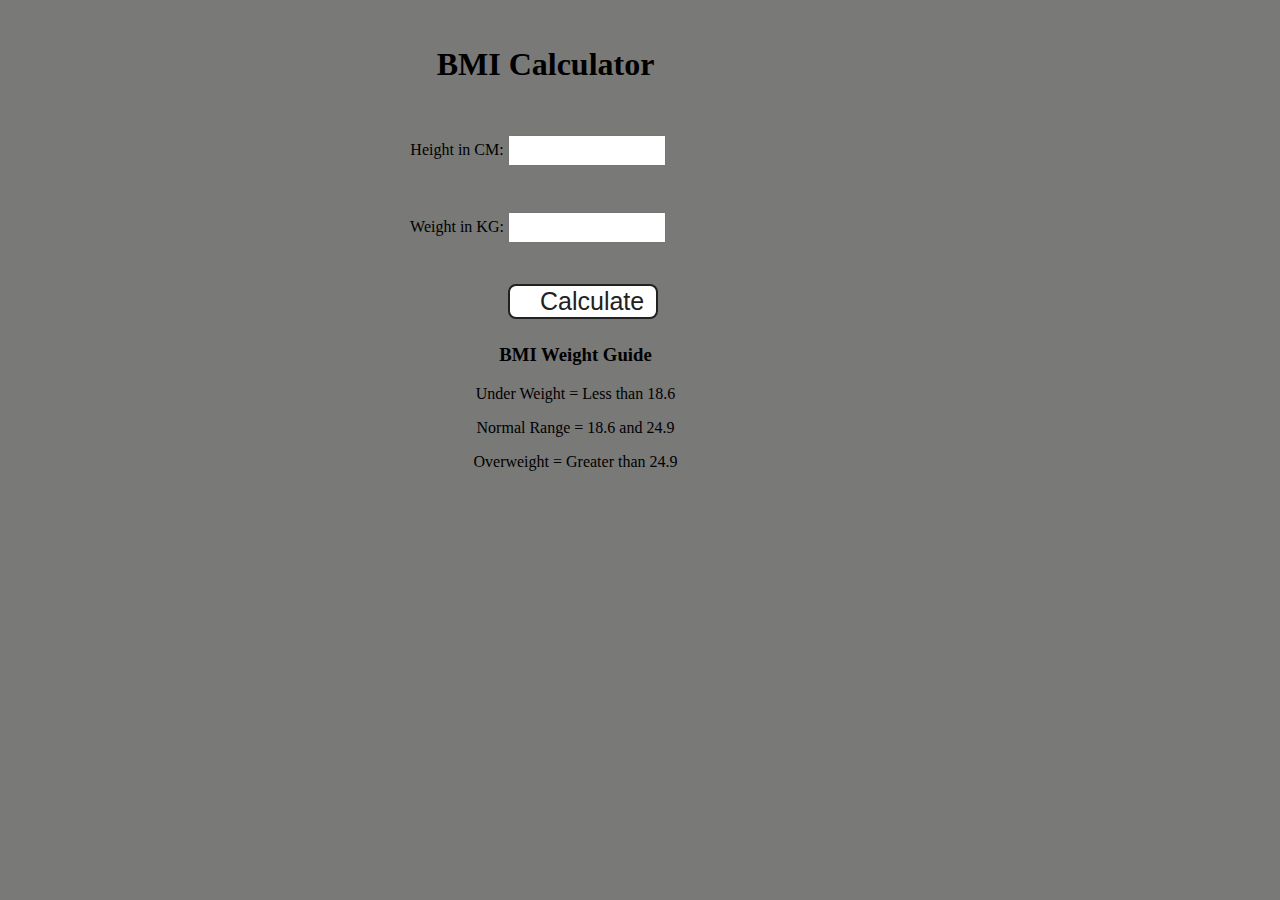
<file: BMI calculator/index.html>
<!DOCTYPE html>
<html lang="en">
<head>
  <meta charset="UTF-8">
  <meta name="viewport" content="width=device-width, initial-scale=1.0">
  <title>BMI calculator</title>
  <link rel="stylesheet" href="style.css">
</head>
<body>
  <div class="container">
      <h1>BMI Calculator</h1>
      <form>
        <p><label>Height in CM: </label><input type="text" id="height" /></p>
        <p><label>Weight in KG: </label><input type="text" id="weight" /></p>
        <button>Calculate</button>
        <div id="results"></div>
        <div id="weight-guide">
          <h3>BMI Weight Guide</h3>
          <p>Under Weight = Less than 18.6</p>
          <p>Normal Range = 18.6 and 24.9</p>
          <p>Overweight = Greater than 24.9</p>
        </div>
      </form>
    </div>
    <script src="script.js"></script>
</body>
</html>
</file>
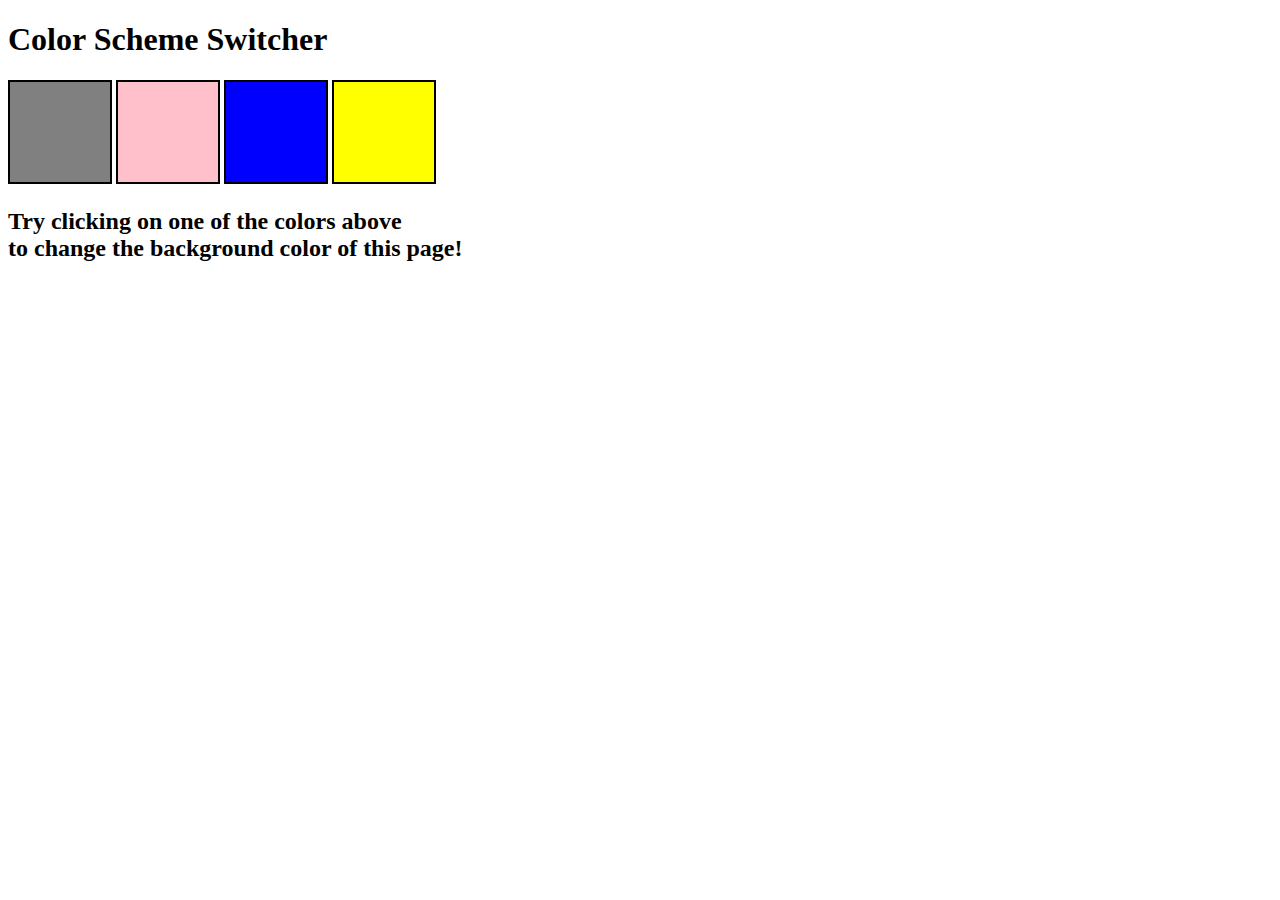
<file: Color Scheme Switcher/index.html>
<!DOCTYPE html>
<html lang="en">
  <head>
    <meta charset="UTF-8" />
    <meta name="viewport" content="width=device-width, initial-scale=1.0" />
    <title>Color Scheme Switcher</title>
    <link rel="stylesheet" href="style.css" />
  </head>
  <body>
    <div>
      <h1>Color Scheme Switcher</h1>
      <span class="button" id="grey"></span>
      <span class="button" id="pink"></span>
      <span class="button" id="blue"></span>
      <span class="button" id="yellow"></span>
      <h2>
        Try clicking on one of the colors above
        <span>to change the background color of this page!</span>
      </h2>
    </div>
    <script src="script.js"></script>
  </body>
</html>
</file>
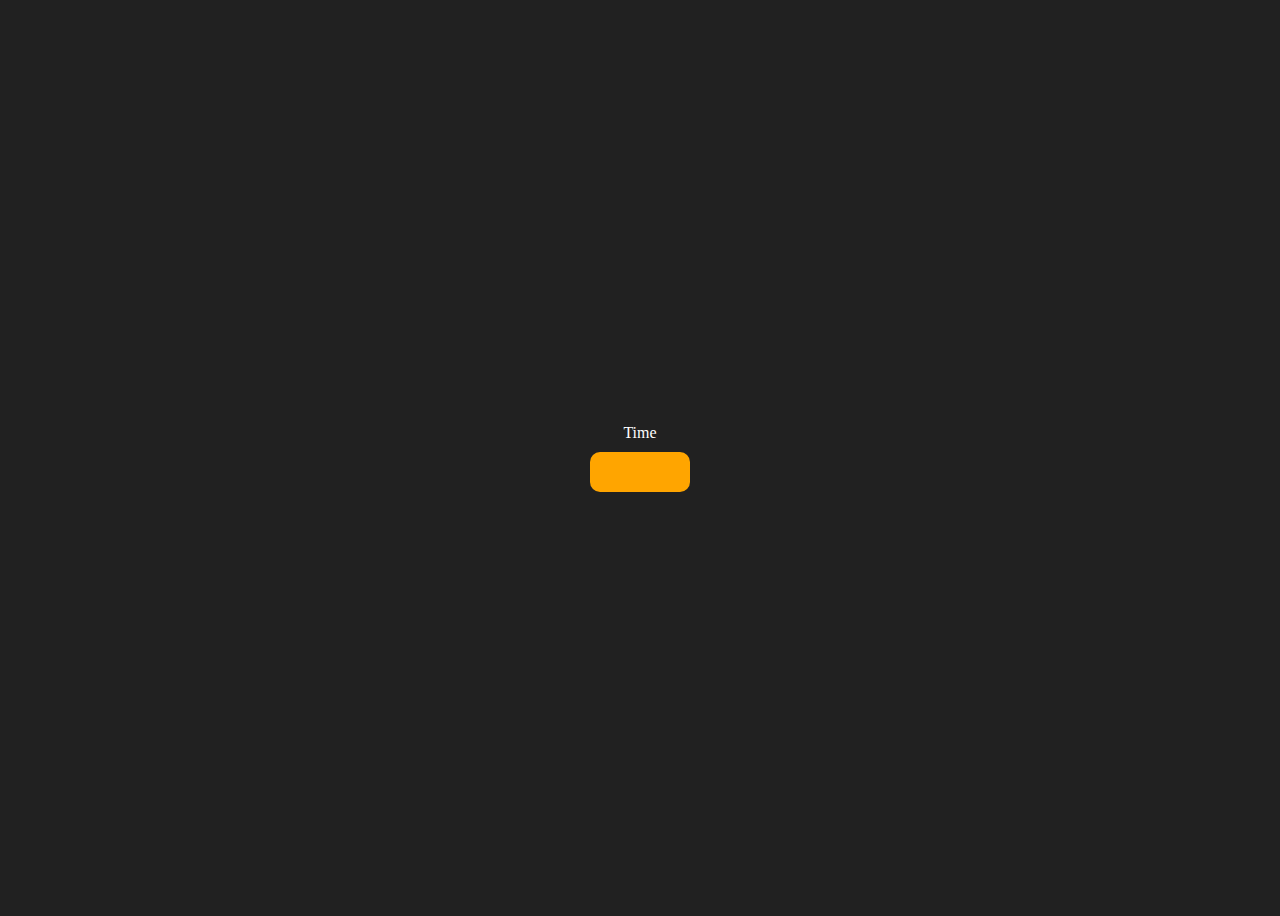
<file: Digital Clock/index.html>
<!DOCTYPE html>
<html lang="en">
<head>
    <meta charset="UTF-8">
    <meta name="viewport" content="width=device-width, initial-scale=1.0">
    <title>Digitl Clock</title>
    <link rel="stylesheet" href="style.css">
</head>
<body>
    <div class="center">
        <div id="banner"><span>Time</span></div>
        <div id="clock"></div>
    </div>
    <script src="script.js"></script>
</body>
</html>
</file>
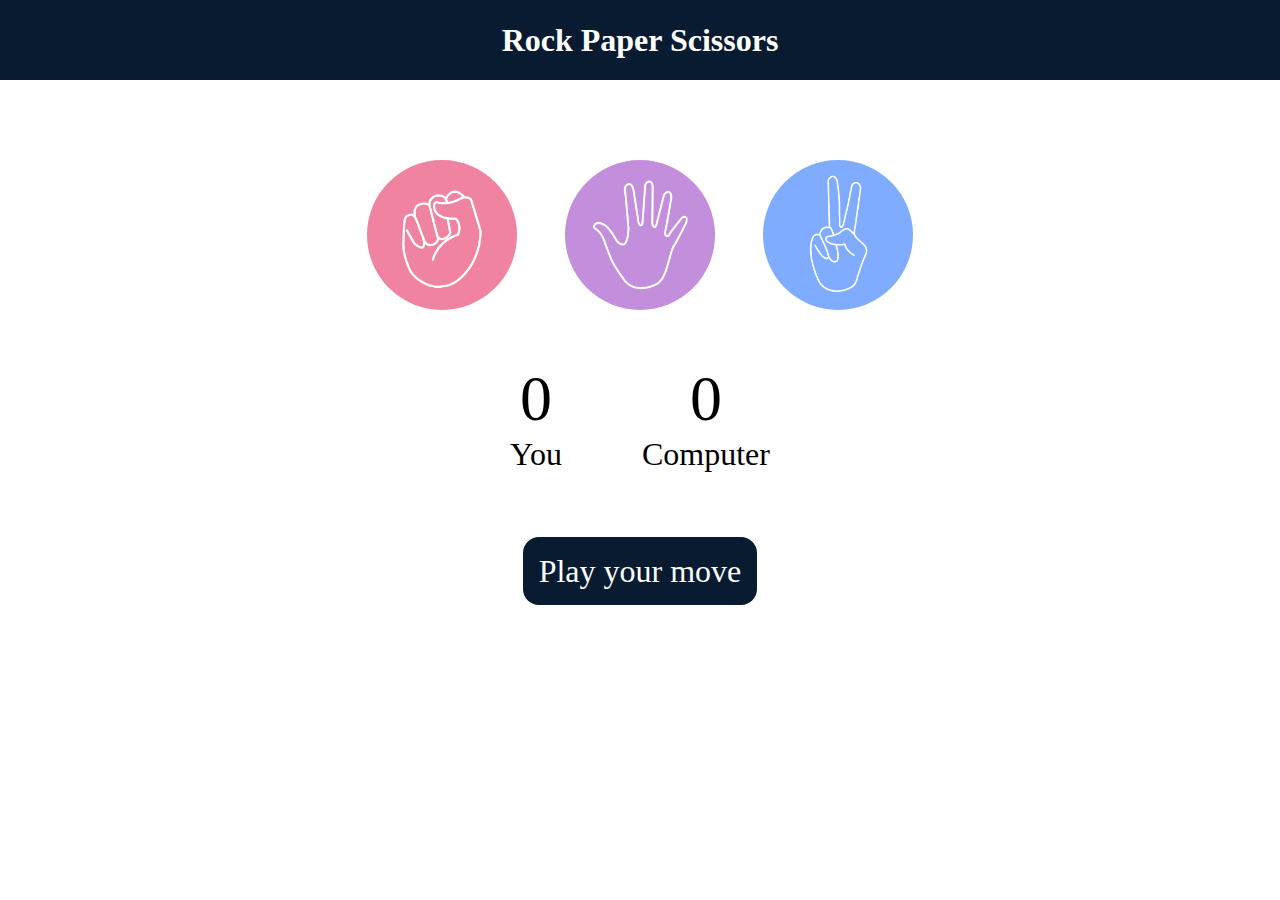
<file: StonePaperScissors/index.html>
<!DOCTYPE html>
<html lang="en">
<head>
    <meta charset="UTF-8">
    <meta name="viewport" content="width=device-width, initial-scale=1.0">
    <title>Rock Paper Scissors Game</title>
    <link rel="stylesheet" href="style.css">
</head>
<body>
    <h1>Rock Paper Scissors</h1>
    <div class="choices">
        <div class="choice" id="rock">
            <img src="./images/rock.png" alt="rock">
        </div>
        <div class="choice" id="paper">
            <img src="./images/paper.png" alt="paper">
        </div>
        <div class="choice" id="scissors">
            <img src="./images/scissors.png" alt="scissors">
        </div>
    </div>

    <div class="score-board">
        <div class="score">
            <p id="user-score">0</p>
            <p>You</p>
        </div>
        <div class="score">
            <p id="computer-score">0</p>
                <p>Computer</p>
        </div>
    </div>

    <div class="msg-container">
        <p id="msg">Play your move</p>
    </div>
    <script src="script.js"></script>
</body>
</html>
</file>
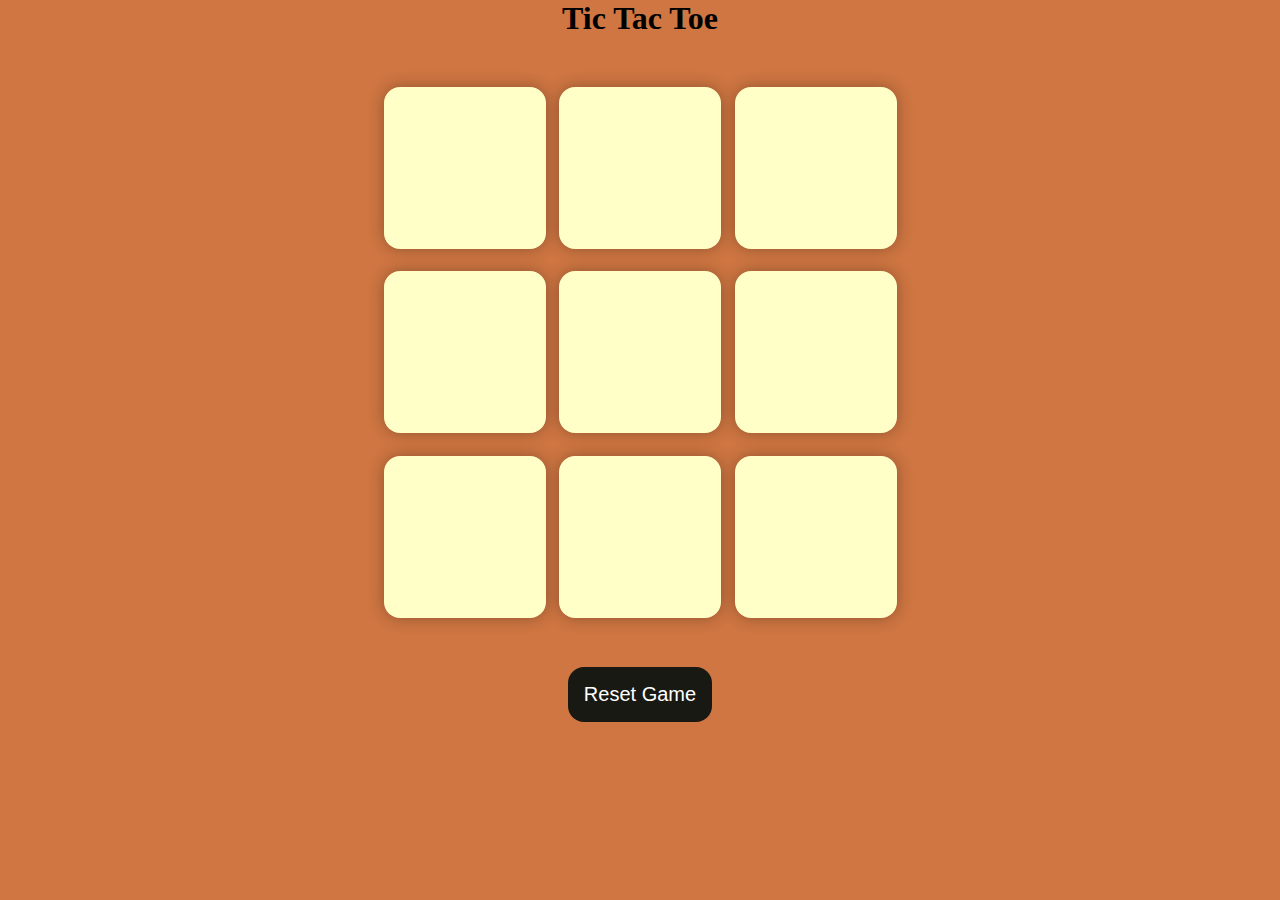
<file: Tic-Tac-Toe/index.html>
<!DOCTYPE html>
<html lang="en">
  <head>
    <meta charset="UTF-8" />
    <meta name="viewport" content="width=device-width, initial-scale=1.0" />
    <title>Tic-Tac-Toe Game</title>
    <link rel="stylesheet" href="style.css" />
  </head>
  <body>
    <div class="msg-container hide">
      <p id="msg">Winner</p>
      <button id="new-btn">New Game</button>
    </div>
    <main>
      <h1>Tic Tac Toe</h1>
      <div class="container">
        <div class="game">
          <button class="box"></button>
          <button class="box"></button>
          <button class="box"></button>
          <button class="box"></button>
          <button class="box"></button>
          <button class="box"></button>
          <button class="box"></button>
          <button class="box"></button>
          <button class="box"></button>
        </div>
      </div>
      <button id="reset-btn">Reset Game</button>
    </main>
    <script src="script.js"></script>
  </body>
</html>
</file>
<file: BMI calculator/style.css>
body{
  background-color: #797978;
}
.container {
    width: 1000px;
    height: 825px;
    padding-left: 30px;
    text-align: center;
  }
  #height,
  #weight {
    width: 150px;
    height: 25px;
    margin-top: 30px;
  }
  
  #weight-guide {
    margin-left: 75px;
    margin-top: 25px;
  }
  
  #results {
    font-size: 35px;
    margin-left: 90px;
    margin-top: 20px;
    color: rgb(241, 241, 241);
  }
  
  button {
    width: 150px;
    height: 35px;
    margin-left: 90px;
    margin-top: 25px;
    background-color: #fff;
    padding: 1px 30px;
    border-radius: 8px;
    color: #212121;
    text-decoration: none;
    border: 2px solid #212121;
  
    font-size: 25px;
  }
  
  h1 {
    padding-left: 15px;
    padding-top: 25px;
    
  }
</file>
<file: Color Scheme Switcher/style.css>
html {
  margin: 0;
}

span {
  display: block;
}

.button {
  width: 100px;
  height: 100px;
  border: solid black 2px;
  display: inline-block;
}

#grey {
  background: grey;
}

#pink {
  background: pink;
}
#blue {
  background: blue;
}
#yellow {
  background: yellow;
}
</file>
<file: Digital Clock/style.css>
body {
    background-color: #212121;
    color: #fff;
  }
  .center {
    display: flex;
    height: 100vh;
    justify-content: center;
    align-items: center;
    flex-direction: column;
  }
  #clock {
    font-size: 40px;
    background-color: orange;
    padding: 20px 50px;
    margin-top: 10px;
    border-radius: 10px;
  }
</file>
<file: StonePaperScissors/style.css>
*{
    margin: 0;
    padding: 0;
    text-align: center;
}

h1 {
    background-color: #081b31;
    color: #fff;
    height: 5rem;
    line-height: 5rem;
}

choice{
    height: 165px;
    width: 165px;
    border-radius: 50%;
    display: flex;
    justify-content: center;
    align-items: center;
}

.choice:hover{
    cursor: pointer;
    background-color: #081b31;
}

img{
    height: 150px;
    width: 150px;
    object-fit: cover;
    border-radius: 50%;
}

.choices{
    display: flex;
    justify-content: center;
    align-items: center;
    gap: 3rem;
    margin-top: 5rem;
}

.score-board{
    display: flex;
    justify-content: center;
    align-items: center;
    font-size: 2rem;
    margin-top: 3rem;
    gap: 5rem;
}

#user-score,
#computer-score {
    font-size: 4rem;
}

.msg-container{
    margin-top: 5rem;
}

#msg{
    background-color: #081b31;
    color: #fff;
    font-size: 2rem;
    display: inline;
    padding: 1rem;
    border-radius: 1rem;
}
</file>
<file: Tic-Tac-Toe/style.css>
* {
    margin: 0;
    padding: 0;
  }
  
  body {
    background-color: hwb(22 5% 24% / 0.779);
    text-align: center;
  }
  
  .container {
    height: 70vh;
    display: flex;
  
    justify-content: center;
    align-items: center;
  }
  
  .game {
    height: 60vmin;
    width: 60vmin;
    display: flex;
    flex-wrap: wrap;
    justify-content: center;
    align-items: center;
    gap: 1.5vmin;
  }
  
  .box {
    height: 18vmin;
    width: 18vmin;
    border-radius: 1rem;
    border: none;
    box-shadow: 0 0 1rem rgba(0, 0, 0, 0.3);
    font-size: 8vmin;
    color: #b0413e;
    background-color: #ffffc7;
  }
  
  #reset-btn {
    padding: 1rem;
    font-size: 1.25rem;
    background-color: #191913;
    color: #fff;
    border-radius: 1rem;
    border: none;
  }
  
  #new-btn {
    padding: 1rem;
    font-size: 1.25rem;
    background-color: #191913;
    color: #fff;
    border-radius: 1rem;
    border: none;
  }
  
  #msg {
    color: #ffffc7;
    font-size: 5vmin;
  }
  
  .msg-container {
    height: 100vmin;
    display: flex;
    justify-content: center;
    align-items: center;
    flex-direction: column;
    gap: 4rem;
  }
  
  .hide {
    display: none;
  }
</file>
